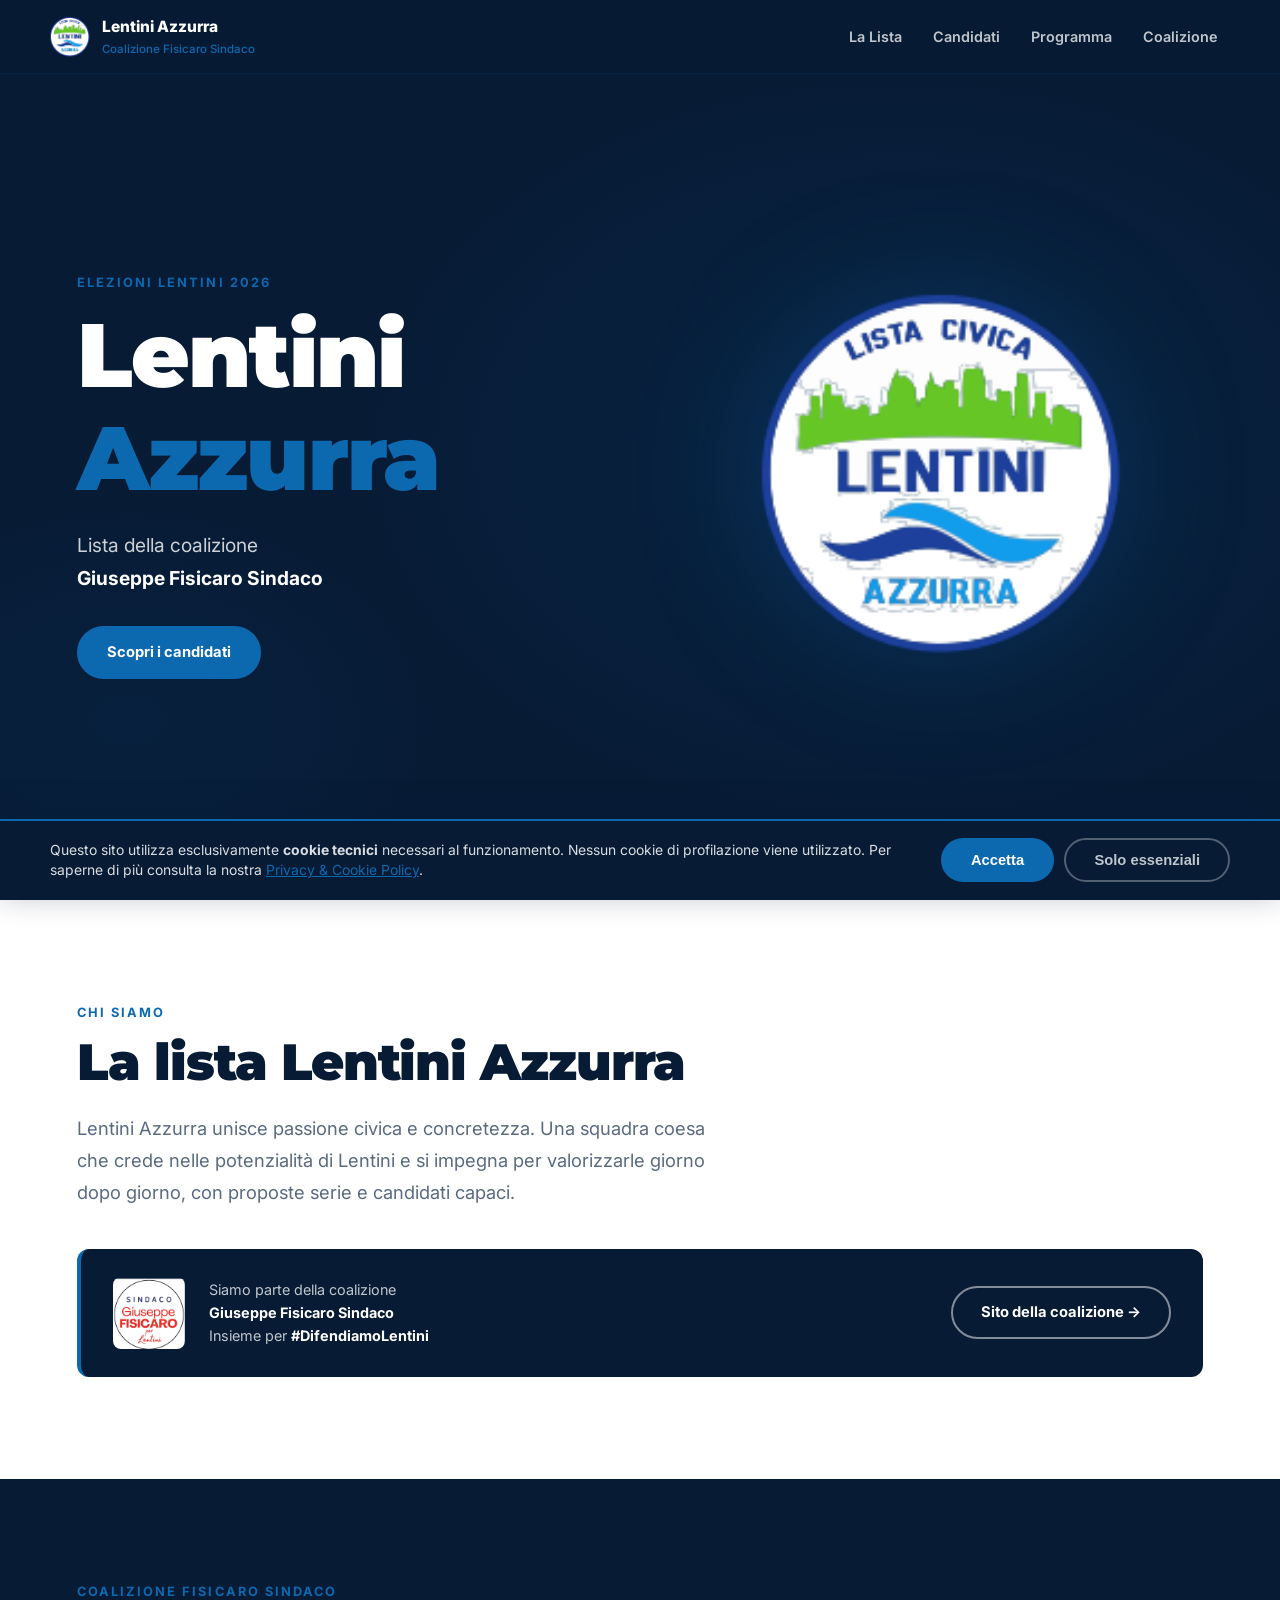
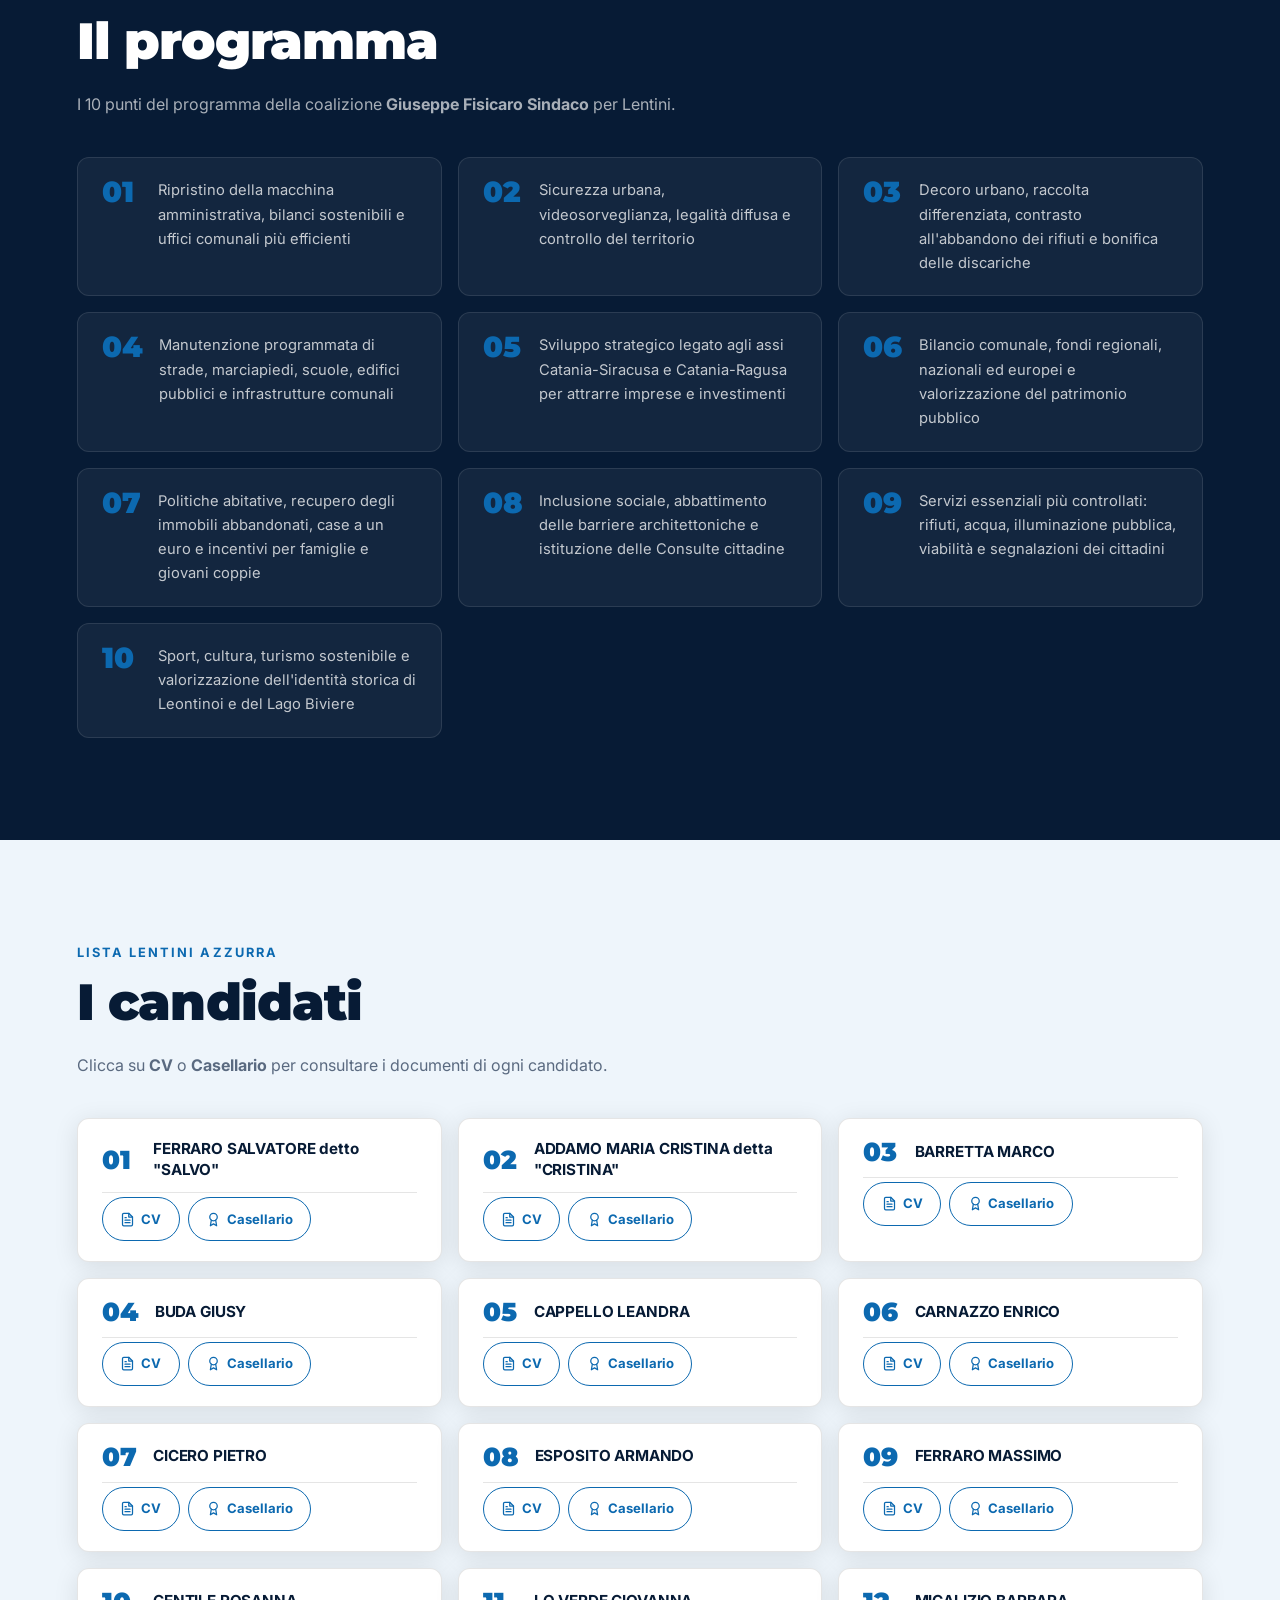
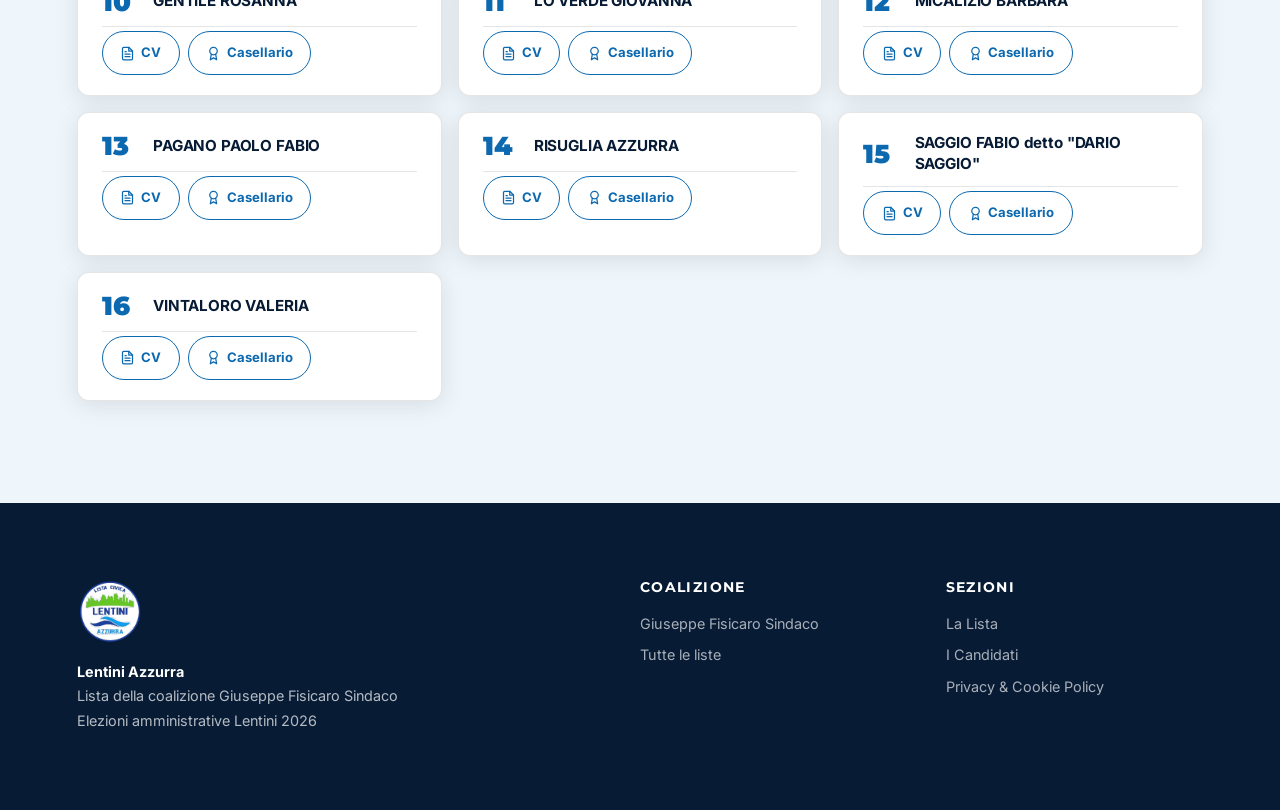
<file: index.html>
<!doctype html>
<html lang="it">
  <head>
    <meta charset="utf-8">
    <meta name="viewport" content="width=device-width, initial-scale=1">
    <title>Lentini Azzurra | Coalizione Giuseppe Fisicaro Sindaco</title>
    <meta name="description" content="Lentini Azzurra, lista della coalizione Giuseppe Fisicaro Sindaco per le elezioni amministrative di Lentini 2026. Scopri i candidati e i loro documenti.">
    <meta property="og:title" content="Lentini Azzurra | Coalizione Giuseppe Fisicaro Sindaco">
    <meta property="og:description" content="Lista della coalizione Giuseppe Fisicaro Sindaco — Elezioni Lentini 2026.">
    <meta property="og:image" content="assets/img/logo-azzurra.png">
    <link rel="preconnect" href="https://fonts.googleapis.com">
    <link rel="preconnect" href="https://fonts.gstatic.com" crossorigin>
    <link href="https://fonts.googleapis.com/css2?family=Inter:wght@400;500;600;700;800&family=Montserrat:wght@700;800;900&display=swap" rel="stylesheet">
    <link rel="stylesheet" href="assets/css/styles.css?v=4">
  </head>
  <body>

    <header class="site-header" data-header>
      <a class="brand" href="#home" aria-label="Lentini Azzurra">
        <img src="assets/img/logo-azzurra.png" alt="Logo Lentini Azzurra">
        <span>
          <strong>Lentini Azzurra</strong>
          <small>Coalizione Fisicaro Sindaco</small>
        </span>
      </a>
      <nav class="main-nav" aria-label="Navigazione principale">
        <a href="#lista">La Lista</a>
        <a href="#candidati">Candidati</a>
        <a href="#programma">Programma</a>
        <a href="#coalizione">Coalizione</a>
      </nav>
      <button class="nav-toggle" data-nav-toggle aria-expanded="false" aria-label="Apri menu">
        <span></span><span></span><span></span>
      </button>
    </header>

    <div class="nav-drawer" data-nav aria-label="Menu mobile">
      <a href="#lista">La Lista</a>
      <a href="#candidati">Candidati</a>
      <a href="#programma">Programma</a>
      <a href="#coalizione">Coalizione</a>
    </div>

    <main>

      <!-- HERO -->
      <section class="hero" id="home">
        <div class="hero-content">
          <p class="eyebrow">Elezioni Lentini 2026</p>
          <h1>Lentini<br><em>Azzurra</em></h1>
          <p class="hero-sub">Lista della coalizione<br><strong>Giuseppe Fisicaro Sindaco</strong></p>
          <a class="btn btn-primary" href="#candidati">Scopri i candidati</a>
        </div>
        <div class="hero-logo reveal">
          <img src="assets/img/logo-azzurra.png" alt="Lentini Azzurra">
        </div>
      </section>

      <!-- LA LISTA -->
      <section class="section" id="lista">
        <div class="section-inner">
          <p class="eyebrow">Chi siamo</p>
          <h2>La lista Lentini Azzurra</h2>
          <p class="section-lead">Lentini Azzurra unisce passione civica e concretezza. Una squadra coesa che crede nelle potenzialità di Lentini e si impegna per valorizzarle giorno dopo giorno, con proposte serie e candidati capaci.</p>

          <div class="coalition-badge reveal">
            <img src="assets/img/logo-fisicaro.png" alt="Giuseppe Fisicaro Sindaco">
            <div>
              <p>Siamo parte della coalizione</p>
              <p><strong>Giuseppe Fisicaro Sindaco</strong></p>
              <p>Insieme per <strong>#DifendiamoLentini</strong></p>
            </div>
            <a href="https://giuseppefisicarosindaco.it" class="btn btn-outline" target="_blank" rel="noopener noreferrer">Sito della coalizione →</a>
          </div>
        </div>
      </section>

      <!-- PROGRAMMA -->
      <section class="section section-program" id="programma">
        <div class="section-inner">
          <p class="eyebrow">Coalizione Fisicaro Sindaco</p>
          <h2>Il programma</h2>
          <p class="section-sub">I 10 punti del programma della coalizione <strong>Giuseppe Fisicaro Sindaco</strong> per Lentini.</p>
          <div class="program-grid" data-program-grid></div>
        </div>
      </section>

      <!-- CANDIDATI -->
      <section class="section section-alt" id="candidati">
        <div class="section-inner">
          <p class="eyebrow">Lista Lentini Azzurra</p>
          <h2>I candidati</h2>
          <p class="section-sub">Clicca su <strong>CV</strong> o <strong>Casellario</strong> per consultare i documenti di ogni candidato.</p>
          <div class="candidates-grid" data-candidates></div>
        </div>
      </section>

    </main>

    <!-- FOOTER -->
    <footer class="site-footer" id="coalizione">
      <div class="footer-brand">
        <img src="assets/img/logo-azzurra.png" alt="Logo Lentini Azzurra">
        <p><strong>Lentini Azzurra</strong></p>
        <p>Lista della coalizione Giuseppe Fisicaro Sindaco</p>
        <p>Elezioni amministrative Lentini 2026</p>
      </div>
      <div>
        <h3>Coalizione</h3>
        <a href="https://giuseppefisicarosindaco.it" target="_blank" rel="noopener noreferrer">Giuseppe Fisicaro Sindaco</a>
        <a href="https://giuseppefisicarosindaco.it#coalizione" target="_blank" rel="noopener noreferrer">Tutte le liste</a>
      </div>
      <div>
        <h3>Sezioni</h3>
        <a href="#lista">La Lista</a>
        <a href="#candidati">I Candidati</a>
        <a href="privacy.html">Privacy &amp; Cookie Policy</a>
      </div>
    </footer>

    <script src="assets/js/main.js?v=3" defer></script>
  </body>
</html>
</file>
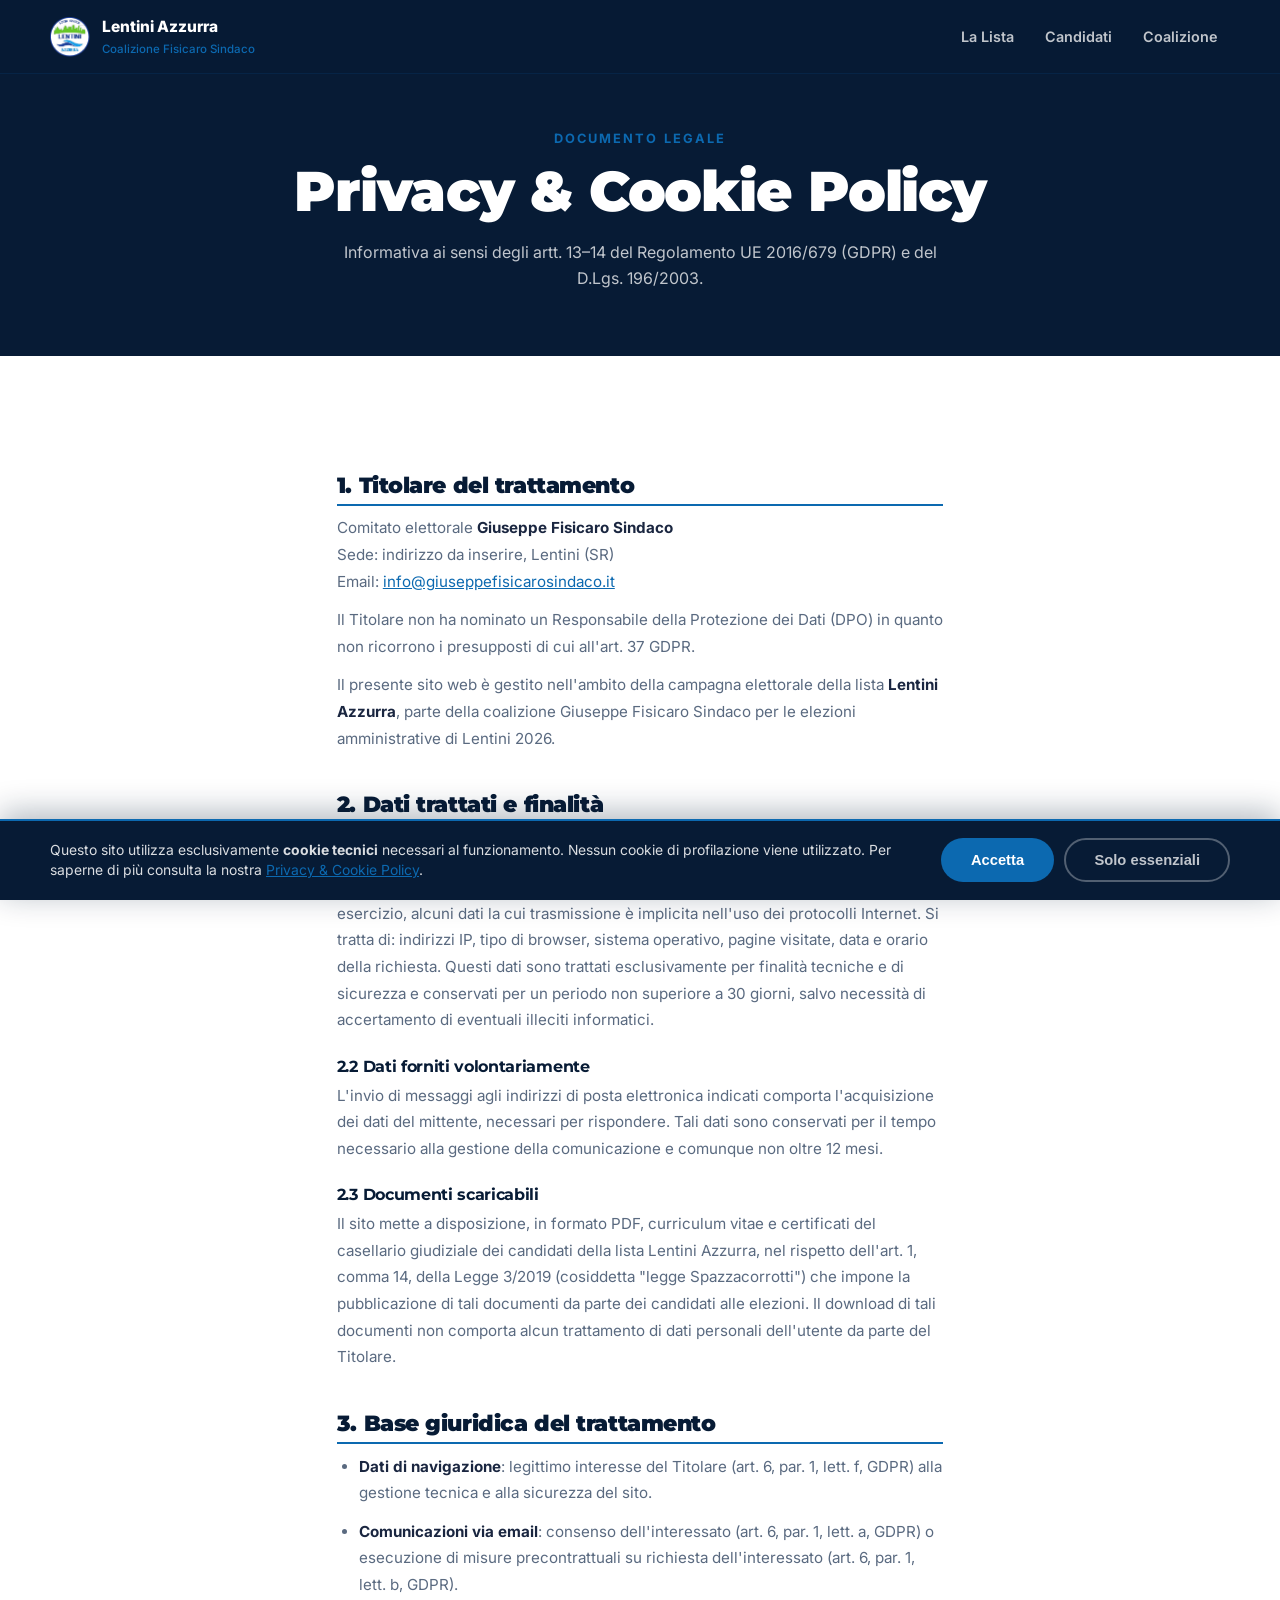
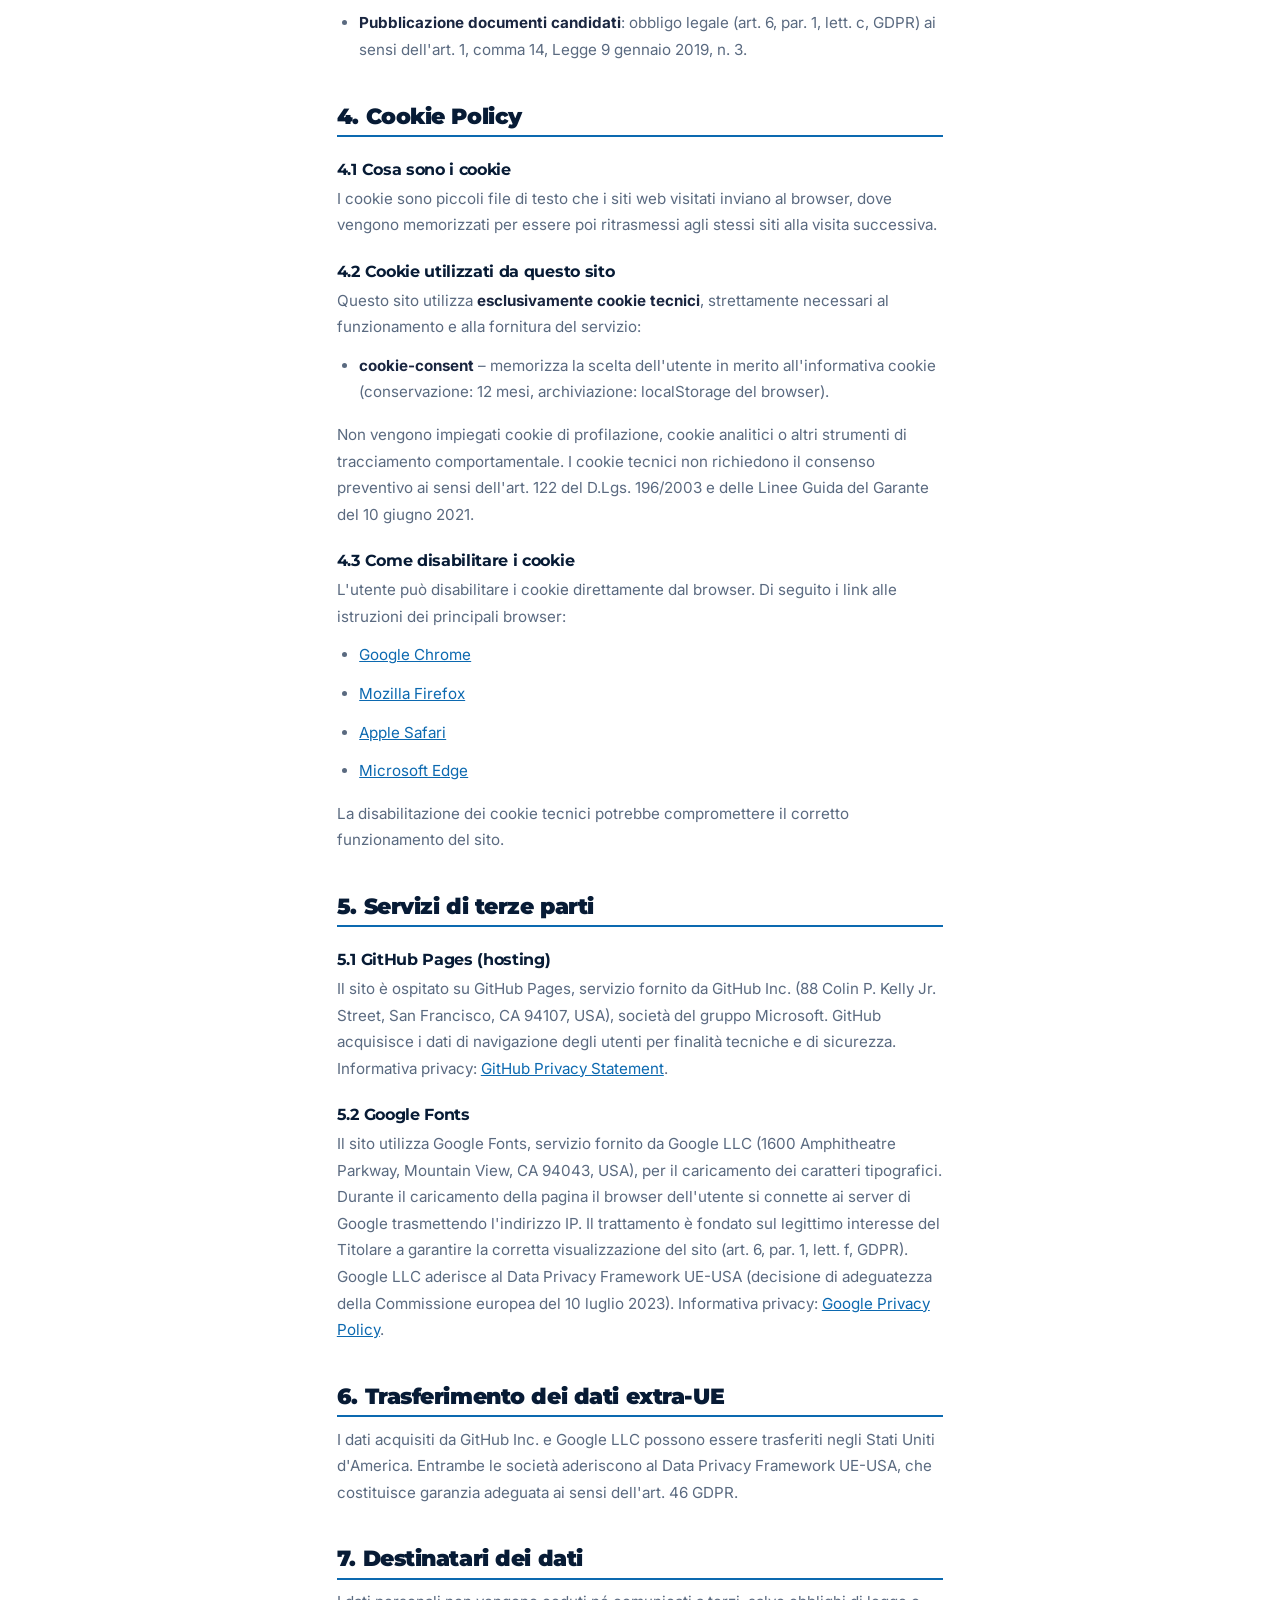
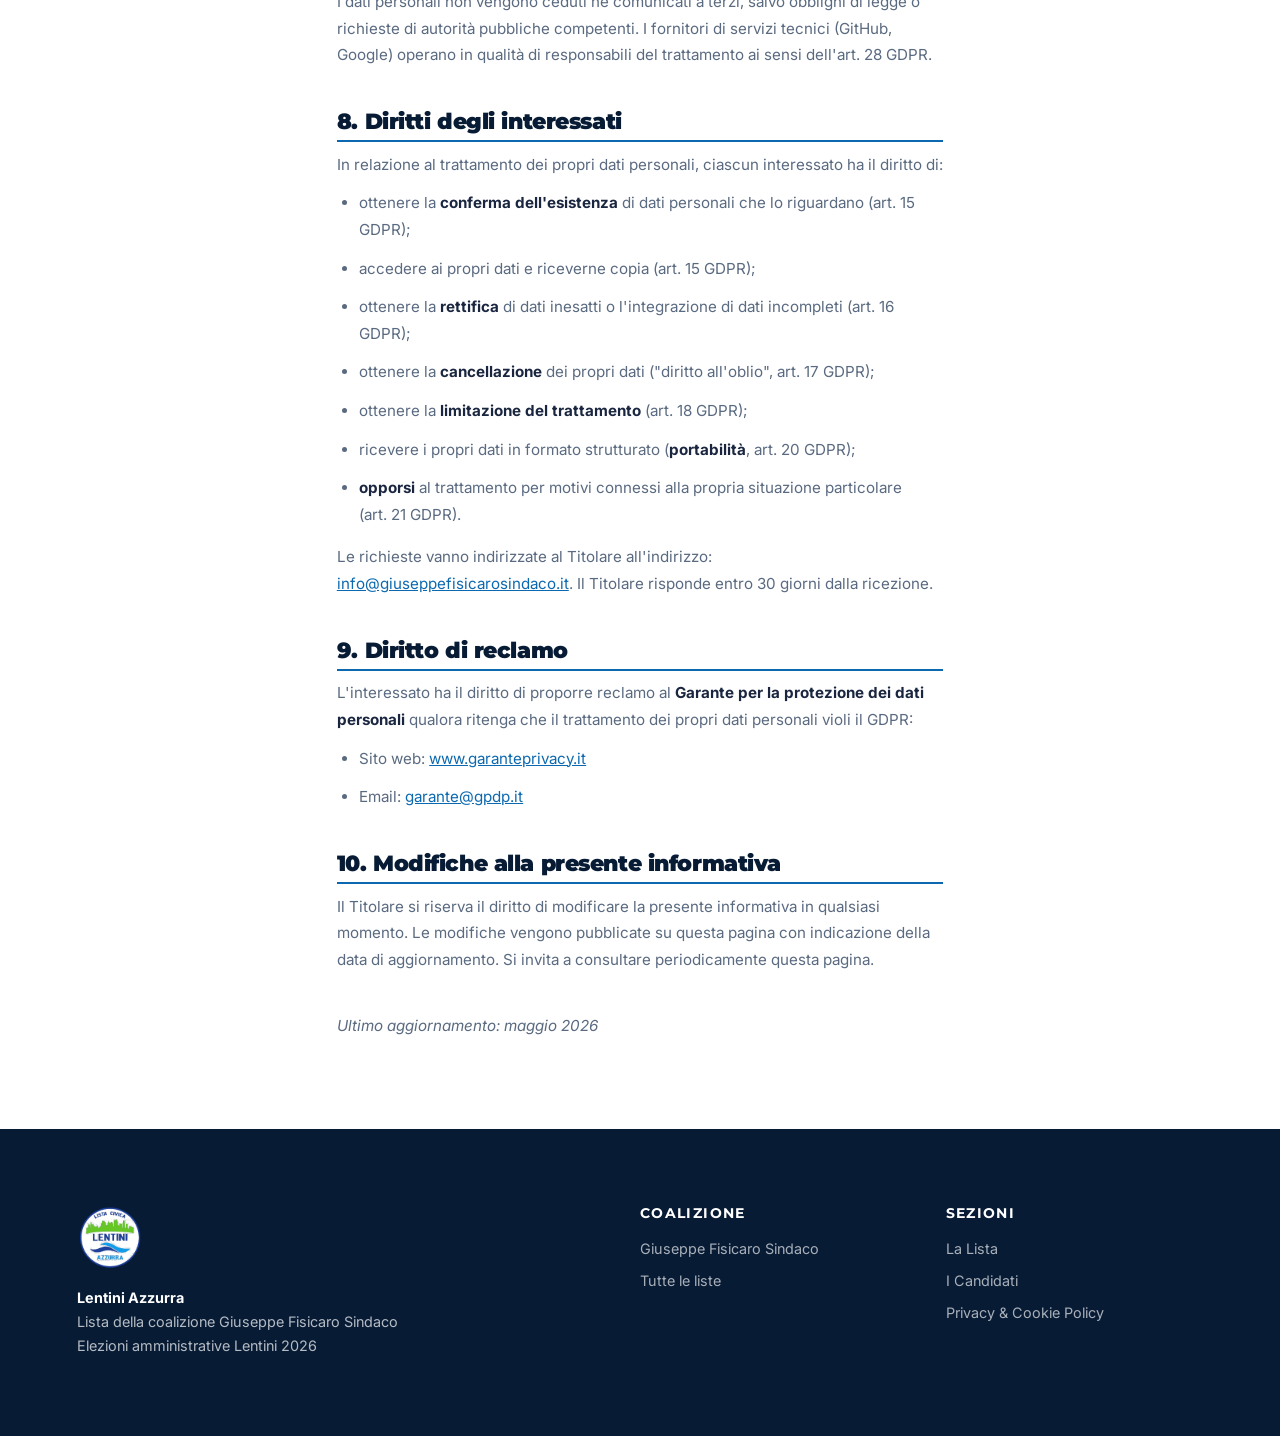
<file: privacy.html>
<!doctype html>
<html lang="it">
  <head>
    <meta charset="utf-8">
    <meta name="viewport" content="width=device-width, initial-scale=1">
    <title>Privacy &amp; Cookie Policy | Lentini Azzurra</title>
    <meta name="description" content="Informativa sul trattamento dei dati personali e cookie policy del sito Lentini Azzurra, ai sensi del Regolamento UE 2016/679 (GDPR).">
    <meta name="robots" content="noindex">
    <link rel="preconnect" href="https://fonts.googleapis.com">
    <link rel="preconnect" href="https://fonts.gstatic.com" crossorigin>
    <link href="https://fonts.googleapis.com/css2?family=Inter:wght@400;500;600;700;800&family=Montserrat:wght@700;800;900&display=swap" rel="stylesheet">
    <link rel="stylesheet" href="assets/css/styles.css?v=3">
  </head>
  <body>

    <header class="site-header" data-header>
      <a class="brand" href="index.html#home" aria-label="Lentini Azzurra">
        <img src="assets/img/logo-azzurra.png" alt="Logo Lentini Azzurra">
        <span>
          <strong>Lentini Azzurra</strong>
          <small>Coalizione Fisicaro Sindaco</small>
        </span>
      </a>
      <nav class="main-nav" aria-label="Navigazione principale">
        <a href="index.html#lista">La Lista</a>
        <a href="index.html#candidati">Candidati</a>
        <a href="index.html#coalizione">Coalizione</a>
      </nav>
      <button class="nav-toggle" data-nav-toggle aria-expanded="false" aria-label="Apri menu">
        <span></span><span></span><span></span>
      </button>
    </header>

    <div class="nav-drawer" data-nav aria-label="Menu mobile">
      <a href="index.html#lista">La Lista</a>
      <a href="index.html#candidati">Candidati</a>
      <a href="index.html#coalizione">Coalizione</a>
    </div>

    <main>
      <section class="page-hero">
        <p class="eyebrow">Documento legale</p>
        <h1>Privacy &amp; Cookie Policy</h1>
        <p>Informativa ai sensi degli artt.&nbsp;13–14 del Regolamento&nbsp;UE&nbsp;2016/679 (GDPR) e del D.Lgs.&nbsp;196/2003.</p>
      </section>

      <div class="legal-text">

        <h2>1. Titolare del trattamento</h2>
        <p>Comitato elettorale <strong>Giuseppe Fisicaro Sindaco</strong><br>
        Sede: indirizzo da inserire, Lentini (SR)<br>
        Email: <a href="mailto:info@giuseppefisicarosindaco.it">info@giuseppefisicarosindaco.it</a></p>
        <p>Il Titolare non ha nominato un Responsabile della Protezione dei Dati (DPO) in quanto non ricorrono i presupposti di cui all'art.&nbsp;37 GDPR.</p>
        <p>Il presente sito web è gestito nell'ambito della campagna elettorale della lista <strong>Lentini Azzurra</strong>, parte della coalizione Giuseppe Fisicaro Sindaco per le elezioni amministrative di Lentini 2026.</p>

        <h2>2. Dati trattati e finalità</h2>

        <h3>2.1 Dati di navigazione</h3>
        <p>I sistemi informatici utilizzati per il funzionamento del sito acquisiscono, nel normale esercizio, alcuni dati la cui trasmissione è implicita nell'uso dei protocolli Internet. Si tratta di: indirizzi IP, tipo di browser, sistema operativo, pagine visitate, data e orario della richiesta. Questi dati sono trattati esclusivamente per finalità tecniche e di sicurezza e conservati per un periodo non superiore a 30 giorni, salvo necessità di accertamento di eventuali illeciti informatici.</p>

        <h3>2.2 Dati forniti volontariamente</h3>
        <p>L'invio di messaggi agli indirizzi di posta elettronica indicati comporta l'acquisizione dei dati del mittente, necessari per rispondere. Tali dati sono conservati per il tempo necessario alla gestione della comunicazione e comunque non oltre 12 mesi.</p>

        <h3>2.3 Documenti scaricabili</h3>
        <p>Il sito mette a disposizione, in formato PDF, curriculum vitae e certificati del casellario giudiziale dei candidati della lista Lentini Azzurra, nel rispetto dell'art.&nbsp;1, comma 14, della Legge 3/2019 (cosiddetta "legge Spazzacorrotti") che impone la pubblicazione di tali documenti da parte dei candidati alle elezioni. Il download di tali documenti non comporta alcun trattamento di dati personali dell'utente da parte del Titolare.</p>

        <h2>3. Base giuridica del trattamento</h2>
        <ul>
          <li><strong>Dati di navigazione</strong>: legittimo interesse del Titolare (art.&nbsp;6, par.&nbsp;1, lett.&nbsp;f, GDPR) alla gestione tecnica e alla sicurezza del sito.</li>
          <li><strong>Comunicazioni via email</strong>: consenso dell'interessato (art.&nbsp;6, par.&nbsp;1, lett.&nbsp;a, GDPR) o esecuzione di misure precontrattuali su richiesta dell'interessato (art.&nbsp;6, par.&nbsp;1, lett.&nbsp;b, GDPR).</li>
          <li><strong>Pubblicazione documenti candidati</strong>: obbligo legale (art.&nbsp;6, par.&nbsp;1, lett.&nbsp;c, GDPR) ai sensi dell'art.&nbsp;1, comma 14, Legge 9 gennaio 2019, n.&nbsp;3.</li>
        </ul>

        <h2>4. Cookie Policy</h2>

        <h3>4.1 Cosa sono i cookie</h3>
        <p>I cookie sono piccoli file di testo che i siti web visitati inviano al browser, dove vengono memorizzati per essere poi ritrasmessi agli stessi siti alla visita successiva.</p>

        <h3>4.2 Cookie utilizzati da questo sito</h3>
        <p>Questo sito utilizza <strong>esclusivamente cookie tecnici</strong>, strettamente necessari al funzionamento e alla fornitura del servizio:</p>
        <ul>
          <li><strong>cookie-consent</strong> – memorizza la scelta dell'utente in merito all'informativa cookie (conservazione: 12 mesi, archiviazione: localStorage del browser).</li>
        </ul>
        <p>Non vengono impiegati cookie di profilazione, cookie analitici o altri strumenti di tracciamento comportamentale. I cookie tecnici non richiedono il consenso preventivo ai sensi dell'art.&nbsp;122 del D.Lgs.&nbsp;196/2003 e delle Linee Guida del Garante del 10 giugno 2021.</p>

        <h3>4.3 Come disabilitare i cookie</h3>
        <p>L'utente può disabilitare i cookie direttamente dal browser. Di seguito i link alle istruzioni dei principali browser:</p>
        <ul>
          <li><a href="https://support.google.com/chrome/answer/95647" target="_blank" rel="noopener noreferrer">Google Chrome</a></li>
          <li><a href="https://support.mozilla.org/it/kb/Attivare%20e%20disattivare%20i%20cookie" target="_blank" rel="noopener noreferrer">Mozilla Firefox</a></li>
          <li><a href="https://support.apple.com/it-it/guide/safari/sfri11471/mac" target="_blank" rel="noopener noreferrer">Apple Safari</a></li>
          <li><a href="https://support.microsoft.com/it-it/windows/eliminare-e-gestire-i-cookie-168dab11-0753-043d-7c16-ede5947fc64d" target="_blank" rel="noopener noreferrer">Microsoft Edge</a></li>
        </ul>
        <p>La disabilitazione dei cookie tecnici potrebbe compromettere il corretto funzionamento del sito.</p>

        <h2>5. Servizi di terze parti</h2>

        <h3>5.1 GitHub Pages (hosting)</h3>
        <p>Il sito è ospitato su GitHub Pages, servizio fornito da GitHub Inc. (88 Colin P. Kelly Jr. Street, San Francisco, CA 94107, USA), società del gruppo Microsoft. GitHub acquisisce i dati di navigazione degli utenti per finalità tecniche e di sicurezza. Informativa privacy: <a href="https://docs.github.com/it/site-policy/privacy-policies/github-general-privacy-statement" target="_blank" rel="noopener noreferrer">GitHub Privacy Statement</a>.</p>

        <h3>5.2 Google Fonts</h3>
        <p>Il sito utilizza Google Fonts, servizio fornito da Google LLC (1600 Amphitheatre Parkway, Mountain View, CA 94043, USA), per il caricamento dei caratteri tipografici. Durante il caricamento della pagina il browser dell'utente si connette ai server di Google trasmettendo l'indirizzo IP. Il trattamento è fondato sul legittimo interesse del Titolare a garantire la corretta visualizzazione del sito (art.&nbsp;6, par.&nbsp;1, lett.&nbsp;f, GDPR). Google LLC aderisce al Data Privacy Framework UE-USA (decisione di adeguatezza della Commissione europea del 10 luglio 2023). Informativa privacy: <a href="https://policies.google.com/privacy" target="_blank" rel="noopener noreferrer">Google Privacy Policy</a>.</p>

        <h2>6. Trasferimento dei dati extra-UE</h2>
        <p>I dati acquisiti da GitHub Inc. e Google LLC possono essere trasferiti negli Stati Uniti d'America. Entrambe le società aderiscono al Data Privacy Framework UE-USA, che costituisce garanzia adeguata ai sensi dell'art.&nbsp;46 GDPR.</p>

        <h2>7. Destinatari dei dati</h2>
        <p>I dati personali non vengono ceduti né comunicati a terzi, salvo obblighi di legge o richieste di autorità pubbliche competenti. I fornitori di servizi tecnici (GitHub, Google) operano in qualità di responsabili del trattamento ai sensi dell'art.&nbsp;28 GDPR.</p>

        <h2>8. Diritti degli interessati</h2>
        <p>In relazione al trattamento dei propri dati personali, ciascun interessato ha il diritto di:</p>
        <ul>
          <li>ottenere la <strong>conferma dell'esistenza</strong> di dati personali che lo riguardano (art.&nbsp;15 GDPR);</li>
          <li>accedere ai propri dati e riceverne copia (art.&nbsp;15 GDPR);</li>
          <li>ottenere la <strong>rettifica</strong> di dati inesatti o l'integrazione di dati incompleti (art.&nbsp;16 GDPR);</li>
          <li>ottenere la <strong>cancellazione</strong> dei propri dati ("diritto all'oblio", art.&nbsp;17 GDPR);</li>
          <li>ottenere la <strong>limitazione del trattamento</strong> (art.&nbsp;18 GDPR);</li>
          <li>ricevere i propri dati in formato strutturato (<strong>portabilità</strong>, art.&nbsp;20 GDPR);</li>
          <li><strong>opporsi</strong> al trattamento per motivi connessi alla propria situazione particolare (art.&nbsp;21 GDPR).</li>
        </ul>
        <p>Le richieste vanno indirizzate al Titolare all'indirizzo: <a href="mailto:info@giuseppefisicarosindaco.it">info@giuseppefisicarosindaco.it</a>. Il Titolare risponde entro 30 giorni dalla ricezione.</p>

        <h2>9. Diritto di reclamo</h2>
        <p>L'interessato ha il diritto di proporre reclamo al <strong>Garante per la protezione dei dati personali</strong> qualora ritenga che il trattamento dei propri dati personali violi il GDPR:</p>
        <ul>
          <li>Sito web: <a href="https://www.garanteprivacy.it" target="_blank" rel="noopener noreferrer">www.garanteprivacy.it</a></li>
          <li>Email: <a href="mailto:garante@gpdp.it">garante@gpdp.it</a></li>
        </ul>

        <h2>10. Modifiche alla presente informativa</h2>
        <p>Il Titolare si riserva il diritto di modificare la presente informativa in qualsiasi momento. Le modifiche vengono pubblicate su questa pagina con indicazione della data di aggiornamento. Si invita a consultare periodicamente questa pagina.</p>

        <p class="legal-meta">Ultimo aggiornamento: maggio 2026</p>

      </div>
    </main>

    <footer class="site-footer" id="coalizione">
      <div class="footer-brand">
        <img src="assets/img/logo-azzurra.png" alt="Logo Lentini Azzurra">
        <p><strong>Lentini Azzurra</strong></p>
        <p>Lista della coalizione Giuseppe Fisicaro Sindaco</p>
        <p>Elezioni amministrative Lentini 2026</p>
      </div>
      <div>
        <h3>Coalizione</h3>
        <a href="https://giuseppefisicarosindaco.it" target="_blank" rel="noopener noreferrer">Giuseppe Fisicaro Sindaco</a>
        <a href="https://giuseppefisicarosindaco.it#coalizione" target="_blank" rel="noopener noreferrer">Tutte le liste</a>
      </div>
      <div>
        <h3>Sezioni</h3>
        <a href="index.html#lista">La Lista</a>
        <a href="index.html#candidati">I Candidati</a>
        <a href="privacy.html">Privacy &amp; Cookie Policy</a>
      </div>
    </footer>

    <script src="assets/js/main.js?v=2" defer></script>
  </body>
</html>
</file>
<file: assets/css/styles.css>
/* ============================================================
   LENTINI GIOVANE — Stylesheet
   ============================================================ */

/* ---------- Variables ---------- */
:root {
  --primary:      #0c69b0;
  --primary-dark: #084d82;
  --primary-light:#eef5fb;
  --navy:         #071b35;
  --navy-mid:     #0f2d54;
  --white:        #ffffff;
  --text:         #1a2640;
  --text-muted:   #5a6a80;
  --border:       rgba(0,0,0,.10);
  --container:    1180px;
  --radius:       .75rem;
  --shadow:       0 4px 24px rgba(0,0,0,.10);
}

/* ---------- Reset / Base ---------- */
*, *::before, *::after { box-sizing: border-box; margin: 0; padding: 0; }

html { scroll-behavior: smooth; -webkit-text-size-adjust: 100%; }

body {
  font-family: 'Inter', system-ui, sans-serif;
  font-size: 1rem;
  line-height: 1.65;
  color: var(--text);
  background: var(--white);
  overflow-x: hidden;
}

img { display: block; max-width: 100%; height: auto; }
a   { color: var(--primary); text-decoration: none; }
a:hover { text-decoration: underline; }

/* ---------- Typography ---------- */
h1, h2, h3, h4 {
  font-family: 'Montserrat', 'Inter', sans-serif;
  font-weight: 900;
  line-height: 1.15;
  letter-spacing: -.02em;
  color: var(--navy);
}

h1 { font-size: clamp(2.8rem, 7vw, 6rem); }
h2 { font-size: clamp(2rem, 4.5vw, 3.2rem); }
h3 { font-size: 1.2rem; font-weight: 700; }

.eyebrow {
  font-size: .8rem;
  font-weight: 700;
  letter-spacing: .16em;
  text-transform: uppercase;
  color: var(--primary);
  margin-bottom: .6rem;
}

/* ---------- Buttons ---------- */
.btn {
  display: inline-flex;
  align-items: center;
  justify-content: center;
  gap: .45rem;
  padding: .75rem 1.75rem;
  min-height: 44px;
  border-radius: 99px;
  font-weight: 700;
  font-size: .92rem;
  cursor: pointer;
  border: 2px solid transparent;
  transition: background .2s, color .2s, border-color .2s, transform .15s;
  text-decoration: none;
  white-space: nowrap;
  -webkit-tap-highlight-color: transparent;
}
.btn:hover { transform: translateY(-2px); text-decoration: none; }

.btn-primary  { background: var(--primary); color: var(--white); }
.btn-primary:hover { background: var(--primary-dark); }

.btn-outline  { background: transparent; color: var(--white); border-color: rgba(255,255,255,.5); }
.btn-outline:hover { background: rgba(255,255,255,.12); border-color: var(--white); }

.btn-doc {
  display: inline-flex;
  align-items: center;
  justify-content: center;
  gap: .35rem;
  padding: .5rem 1.1rem;
  min-height: 44px;
  border-radius: 99px;
  font-size: .82rem;
  font-weight: 700;
  border: 1.5px solid var(--primary);
  color: var(--primary);
  background: transparent;
  transition: background .18s, color .18s;
  text-decoration: none;
  -webkit-tap-highlight-color: transparent;
}
.btn-doc:hover { background: var(--primary); color: var(--white); text-decoration: none; }

.btn-doc svg { width: 15px; height: 15px; flex-shrink: 0; }

/* ---------- Header ---------- */
.site-header {
  position: fixed;
  top: 0; left: 0; right: 0;
  z-index: 100;
  display: flex;
  align-items: center;
  justify-content: space-between;
  gap: 1.5rem;
  padding: .9rem clamp(1rem, 5vw, 3rem);
  background: rgba(7,27,53,.96);
  backdrop-filter: blur(10px);
  border-bottom: 1px solid rgba(12,105,176,.15);
  transition: box-shadow .25s;
}
.site-header.scrolled { box-shadow: 0 2px 20px rgba(0,0,0,.3); }

.brand {
  display: flex;
  align-items: center;
  gap: .75rem;
  color: var(--white);
  text-decoration: none;
  flex-shrink: 0;
}
.brand:hover { text-decoration: none; }
.brand img { width: 42px; height: 42px; object-fit: contain; border-radius: .4rem; }
.brand strong { display: block; font-size: .97rem; font-weight: 800; color: var(--white); }
.brand small  { display: block; font-size: .72rem; color: var(--primary); font-weight: 500; }

.main-nav {
  display: flex;
  align-items: center;
  gap: .25rem;
}
.main-nav a {
  color: rgba(255,255,255,.75);
  font-size: .9rem;
  font-weight: 600;
  padding: .45rem .85rem;
  border-radius: 99px;
  transition: color .15s, background .15s;
  text-decoration: none;
}
.main-nav a:hover { color: var(--white); background: rgba(12,105,176,.15); }

/* ---------- Nav Toggle (mobile) ---------- */
.nav-toggle {
  display: none;
  flex-direction: column;
  justify-content: center;
  gap: 5px;
  width: 44px; height: 44px;
  border: none;
  background: transparent;
  cursor: pointer;
  padding: .25rem;
  -webkit-tap-highlight-color: transparent;
}
.nav-toggle span {
  display: block;
  height: 2px;
  background: var(--white);
  border-radius: 2px;
  transition: transform .25s, opacity .25s;
}
.nav-toggle[aria-expanded="true"] span:nth-child(1) { transform: translateY(7px) rotate(45deg); }
.nav-toggle[aria-expanded="true"] span:nth-child(2) { opacity: 0; }
.nav-toggle[aria-expanded="true"] span:nth-child(3) { transform: translateY(-7px) rotate(-45deg); }

/* ---------- Nav Drawer ---------- */
.nav-drawer {
  display: none;
  position: fixed;
  top: 65px; left: 0; right: 0;
  z-index: 99;
  background: var(--navy);
  border-bottom: 2px solid var(--primary);
  flex-direction: column;
  padding: .75rem 1rem 1rem;
  gap: .25rem;
  transform: translateY(-8px);
  opacity: 0;
  transition: transform .25s, opacity .25s;
  pointer-events: none;
}
.nav-drawer.is-open {
  opacity: 1;
  transform: translateY(0);
  pointer-events: all;
}
.nav-drawer a {
  color: rgba(255,255,255,.85);
  font-weight: 600;
  padding: .85rem 1rem;
  min-height: 44px;
  border-radius: .5rem;
  transition: background .15s, color .15s;
  text-decoration: none;
  display: flex;
  align-items: center;
  -webkit-tap-highlight-color: transparent;
}
.nav-drawer a:hover { background: rgba(12,105,176,.15); color: var(--white); }

body.is-nav-open { overflow: hidden; }

/* ---------- Hero ---------- */
.hero {
  min-height: 100svh;
  background: var(--navy);
  display: grid;
  grid-template-columns: 1fr 1fr;
  align-items: center;
  gap: 3rem;
  padding: clamp(6rem, 10vw, 9rem) clamp(1.5rem, 6vw, 5rem) clamp(3rem, 6vw, 5rem);
  position: relative;
  overflow: hidden;
}

.hero::before {
  content: '';
  position: absolute;
  inset: 0;
  background:
    radial-gradient(ellipse 60% 60% at 70% 50%, rgba(12,105,176,.12) 0%, transparent 70%),
    radial-gradient(ellipse 40% 40% at 10% 80%, rgba(12,105,176,.07) 0%, transparent 60%);
  pointer-events: none;
}

.hero-content {
  position: relative;
  z-index: 1;
}
.hero-content .eyebrow { color: var(--primary); }

.hero-content h1 {
  color: var(--white);
  margin-bottom: 1.25rem;
}
.hero-content h1 em {
  font-style: normal;
  color: var(--primary);
}

.hero-sub {
  color: rgba(255,255,255,.80);
  font-size: clamp(1rem, 2vw, 1.2rem);
  line-height: 1.7;
  margin-bottom: 2rem;
}
.hero-sub strong { color: var(--white); }
.hero-sub .hashtag {
  display: inline-block;
  margin-top: .3rem;
  color: var(--primary);
  font-weight: 700;
  font-size: 1.05em;
}

.hero-logo {
  display: flex;
  align-items: center;
  justify-content: center;
  position: relative;
  z-index: 1;
}
.hero-logo img {
  width: clamp(200px, 40vw, 380px);
  filter: drop-shadow(0 0 60px rgba(12,105,176,.25));
  animation: float 5s ease-in-out infinite;
}

@keyframes float {
  0%, 100% { transform: translateY(0); }
  50%       { transform: translateY(-12px); }
}

/* ---------- Section ---------- */
.section {
  padding: clamp(4rem, 8vw, 7rem) clamp(1.5rem, 6vw, 5rem);
}
.section-alt { background: var(--primary-light); }

.section-inner {
  max-width: var(--container);
  margin-inline: auto;
}
.section-inner h2 { margin-bottom: 1.25rem; }

.section-lead {
  font-size: clamp(1rem, 2vw, 1.15rem);
  color: var(--text-muted);
  max-width: 640px;
  line-height: 1.75;
  margin-bottom: 2.5rem;
}
.section-sub {
  color: var(--text-muted);
  margin-bottom: 2.5rem;
}

/* ---------- Coalition Badge ---------- */
.coalition-badge {
  display: flex;
  align-items: center;
  gap: 1.5rem;
  background: var(--navy);
  color: var(--white);
  padding: 1.75rem 2rem;
  border-radius: var(--radius);
  flex-wrap: wrap;
  border-left: 4px solid var(--primary);
}
.coalition-badge img {
  width: 72px;
  height: 72px;
  object-fit: contain;
  border-radius: .5rem;
  flex-shrink: 0;
}
.coalition-badge > div { flex: 1; min-width: 200px; }
.coalition-badge p { color: rgba(255,255,255,.75); font-size: .9rem; line-height: 1.6; }
.coalition-badge p strong { color: var(--white); }

/* ---------- Candidates Grid ---------- */
.candidates-grid {
  display: grid;
  grid-template-columns: repeat(auto-fill, minmax(280px, 1fr));
  gap: 1rem;
}

.candidate-card {
  background: var(--white);
  border-radius: var(--radius);
  padding: 1.25rem 1.5rem;
  display: flex;
  flex-direction: column;
  gap: .75rem;
  box-shadow: var(--shadow);
  border: 1.5px solid var(--border);
  transition: transform .2s, box-shadow .2s;
}
.candidate-card:hover {
  transform: translateY(-3px);
  box-shadow: 0 8px 32px rgba(12,105,176,.12);
  border-color: rgba(12,105,176,.3);
}

.candidate-top {
  display: flex;
  align-items: center;
  gap: 1rem;
}
.candidate-num {
  font-family: 'Montserrat', sans-serif;
  font-size: 1.6rem;
  font-weight: 900;
  color: var(--primary);
  line-height: 1;
  flex-shrink: 0;
  min-width: 2.2rem;
}
.candidate-name {
  font-weight: 700;
  font-size: .95rem;
  color: var(--navy);
  line-height: 1.35;
  letter-spacing: -.01em;
}

.candidate-docs {
  display: flex;
  gap: .5rem;
  flex-wrap: wrap;
  padding-top: .25rem;
  border-top: 1px solid var(--border);
}
.candidate-docs:empty { display: none; }

/* ---------- Footer ---------- */
.site-footer {
  background: var(--navy);
  color: rgba(255,255,255,.70);
  padding: clamp(3rem, 6vw, 5rem) clamp(1.5rem, 6vw, 5rem);
  display: grid;
  grid-template-columns: 2fr 1fr 1fr;
  gap: 3rem;
  max-width: 100%;
}

.footer-brand img {
  width: 64px;
  height: 64px;
  object-fit: contain;
  border-radius: .5rem;
  margin-bottom: 1rem;
}
.footer-brand p { font-size: .9rem; line-height: 1.7; }
.footer-brand p strong { color: var(--white); }

.site-footer h3 {
  color: var(--white);
  font-size: .85rem;
  font-weight: 700;
  letter-spacing: .1em;
  text-transform: uppercase;
  margin-bottom: 1rem;
}
.site-footer a {
  display: block;
  color: rgba(255,255,255,.65);
  font-size: .9rem;
  margin-bottom: .5rem;
  transition: color .15s;
}
.site-footer a:hover { color: var(--primary); text-decoration: none; }

/* ---------- Reveal animation ---------- */
.reveal {
  opacity: 0;
  transform: translateY(24px);
  transition: opacity .55s ease, transform .55s ease;
}
.reveal.is-visible {
  opacity: 1;
  transform: translateY(0);
}

/* ---------- Responsive ---------- */

/* Tablet / small desktop */
@media (max-width: 900px) {
  .hero {
    grid-template-columns: 1fr;
    min-height: auto;
    padding-top: 6rem;
    padding-bottom: 3.5rem;
    text-align: center;
    gap: 2rem;
  }
  .hero-logo { order: -1; }
  .hero-logo img {
    width: clamp(130px, 42vw, 200px);
    animation: none; /* stop float on tablet/mobile — save battery */
  }
  .hero-sub { margin-inline: auto; max-width: 480px; }
  .hero-content .btn { margin-inline: auto; }

  .site-footer { grid-template-columns: 1fr 1fr; }
  .footer-brand { grid-column: 1 / -1; }
}

/* Mobile nav */
@media (max-width: 760px) {
  .main-nav { display: none; }
  .nav-toggle { display: flex; }
  .nav-drawer { display: flex; }

  /* Brand: hide subtitle on very small screens to avoid overflow */
  .brand small { display: none; }

  .site-footer { grid-template-columns: 1fr; gap: 2rem; }

  /* Candidates: 2 columns on medium mobile */
  .candidates-grid {
    grid-template-columns: repeat(auto-fill, minmax(240px, 1fr));
  }

  /* Coalition badge: stack on mobile */
  .coalition-badge {
    flex-direction: column;
    text-align: center;
    align-items: center;
    border-left: none;
    border-top: 4px solid var(--primary);
    padding: 1.5rem;
  }
  .coalition-badge > div { min-width: unset; text-align: center; }
}

/* Small mobile (iPhone SE, 375px etc.) */
@media (max-width: 480px) {
  .candidates-grid { grid-template-columns: 1fr; }

  /* Doc buttons full-width on small screens */
  .candidate-docs {
    flex-direction: column;
    gap: .4rem;
  }
  .candidate-docs .btn-doc {
    width: 100%;
    justify-content: center;
  }

  /* Hero tighter on small phones */
  .hero { padding-top: 5.5rem; gap: 1.5rem; }
  .hero-logo img { width: clamp(110px, 38vw, 160px); }

  /* Section padding tighter */
  .section { padding-top: 3rem; padding-bottom: 3rem; }
}

/* Safe area insets — iPhone con notch/Dynamic Island */
@supports (padding: max(0px)) {
  .site-header {
    padding-left: max(clamp(1rem, 5vw, 3rem), env(safe-area-inset-left));
    padding-right: max(clamp(1rem, 5vw, 3rem), env(safe-area-inset-right));
  }
  .cookie-banner {
    padding-bottom: max(1.1rem, calc(env(safe-area-inset-bottom) + .75rem));
    padding-left: max(clamp(1rem, 5vw, 3rem), env(safe-area-inset-left));
    padding-right: max(clamp(1rem, 5vw, 3rem), env(safe-area-inset-right));
  }
  .hero, .section, .site-footer {
    padding-left: max(clamp(1.5rem, 6vw, 5rem), env(safe-area-inset-left));
    padding-right: max(clamp(1.5rem, 6vw, 5rem), env(safe-area-inset-right));
  }
}

/* Disable sticky hover on touch devices */
@media (hover: none) {
  .btn:hover { transform: none; }
  .candidate-card:hover {
    transform: none;
    box-shadow: var(--shadow);
    border-color: var(--border);
  }
}

/* ---------- Cookie Banner ---------- */
.cookie-banner {
  position: fixed;
  bottom: 0; left: 0; right: 0;
  z-index: 9999;
  background: var(--navy);
  border-top: 2px solid var(--primary);
  color: var(--white);
  padding: 1.1rem clamp(1rem, 5vw, 3rem);
  box-shadow: 0 -6px 32px rgba(7,27,53,.32);
}
.cookie-banner-inner {
  display: flex;
  align-items: center;
  justify-content: space-between;
  gap: 1.25rem;
  max-width: var(--container);
  margin-inline: auto;
  flex-wrap: wrap;
}
.cookie-banner p {
  flex: 1;
  min-width: 220px;
  margin: 0;
  font-size: .87rem;
  line-height: 1.5;
  color: rgba(255,255,255,.85);
}
.cookie-banner p a { color: var(--primary); text-decoration: underline; }
.cookie-banner-actions { display: flex; gap: .65rem; flex-shrink: 0; }

.btn-secondary {
  background: transparent;
  color: rgba(255,255,255,.75);
  border-color: rgba(255,255,255,.3);
}
.btn-secondary:hover {
  background: rgba(255,255,255,.08);
  color: var(--white);
  border-color: rgba(255,255,255,.6);
}

/* ---------- Legal text (privacy.html) ---------- */
.page-hero {
  background: var(--navy);
  padding: clamp(6rem, 10vw, 9rem) clamp(1.5rem, 6vw, 5rem) clamp(3rem, 5vw, 5rem);
  text-align: center;
}
.page-hero .eyebrow { color: var(--primary); }
.page-hero h1 { color: var(--white); margin-bottom: 1rem; font-size: clamp(2rem, 5vw, 3.5rem); }
.page-hero p { color: rgba(255,255,255,.75); max-width: 640px; margin-inline: auto; }

.legal-text {
  max-width: 760px;
  margin-inline: auto;
  padding: clamp(3rem, 6vw, 5rem) clamp(1.5rem, 6vw, 5rem);
}
.legal-text h2 {
  font-size: 1.35rem;
  color: var(--navy);
  margin-top: 2.5rem;
  margin-bottom: .6rem;
  padding-bottom: .4rem;
  border-bottom: 2px solid var(--primary);
}
.legal-text h3 {
  font-size: 1rem;
  color: var(--navy);
  margin-top: 1.5rem;
  margin-bottom: .4rem;
}
.legal-text p, .legal-text li {
  font-size: .95rem;
  color: var(--text-muted);
  line-height: 1.75;
  margin-bottom: .75rem;
}
.legal-text ul, .legal-text ol {
  padding-left: 1.4rem;
  margin-bottom: 1rem;
}
.legal-text a { color: var(--primary); text-decoration: underline; }
.legal-text strong { color: var(--text); }
.legal-meta {
  margin-top: 2.5rem;
  font-size: .82rem;
  color: var(--text-muted);
  font-style: italic;
}

/* ---------- Responsive additions ---------- */
@media (max-width: 580px) {
  .cookie-banner-actions { width: 100%; }
  .cookie-banner-actions .btn { flex: 1; text-align: center; justify-content: center; }
}

@media (prefers-reduced-motion: reduce) {
  .reveal { opacity: 1; transform: none; transition: none; }
  .hero-logo img { animation: none; }
}

/* ---------- Program ---------- */
.section-program { background: var(--navy); }
.section-program .eyebrow { color: var(--primary); }
.section-program h2 { color: var(--white); }
.section-program .section-sub { color: rgba(255,255,255,.65); }

.program-grid {
  display: grid;
  grid-template-columns: repeat(auto-fill, minmax(280px, 1fr));
  gap: 1rem;
  margin-top: 1.5rem;
}
.program-item {
  background: rgba(255,255,255,.05);
  border: 1.5px solid rgba(255,255,255,.10);
  border-radius: var(--radius);
  padding: 1.25rem 1.5rem;
  display: flex;
  gap: 1rem;
  align-items: flex-start;
  transition: background .2s, border-color .2s;
}
.program-item:hover {
  background: rgba(255,255,255,.08);
  border-color: rgba(255,255,255,.2);
}
.program-item span {
  font-family: 'Montserrat', sans-serif;
  font-size: 1.8rem;
  font-weight: 900;
  color: var(--primary);
  line-height: 1;
  flex-shrink: 0;
  min-width: 2.5rem;
}
.program-item p {
  font-size: .92rem;
  color: rgba(255,255,255,.75);
  line-height: 1.65;
  margin: 0;
}

@media (max-width: 480px) {
  .program-grid { grid-template-columns: 1fr; }
}
</file>
